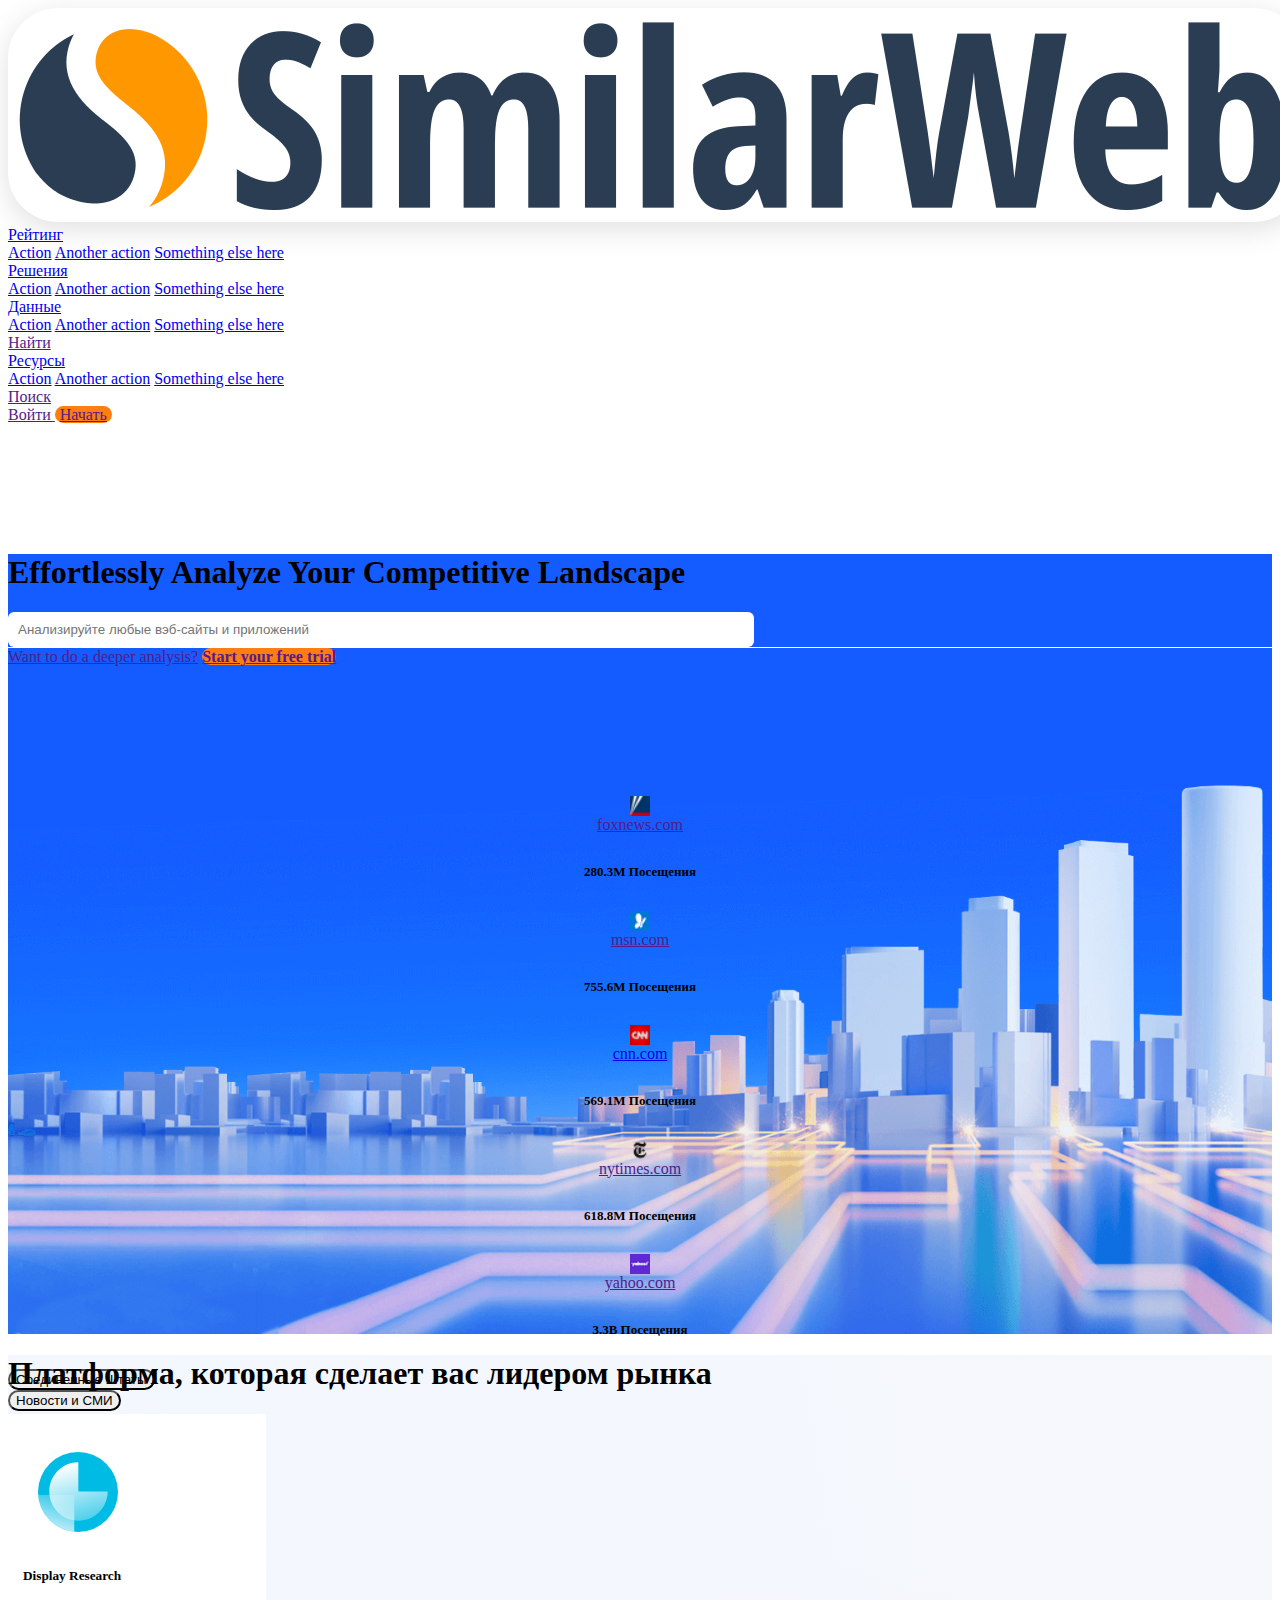
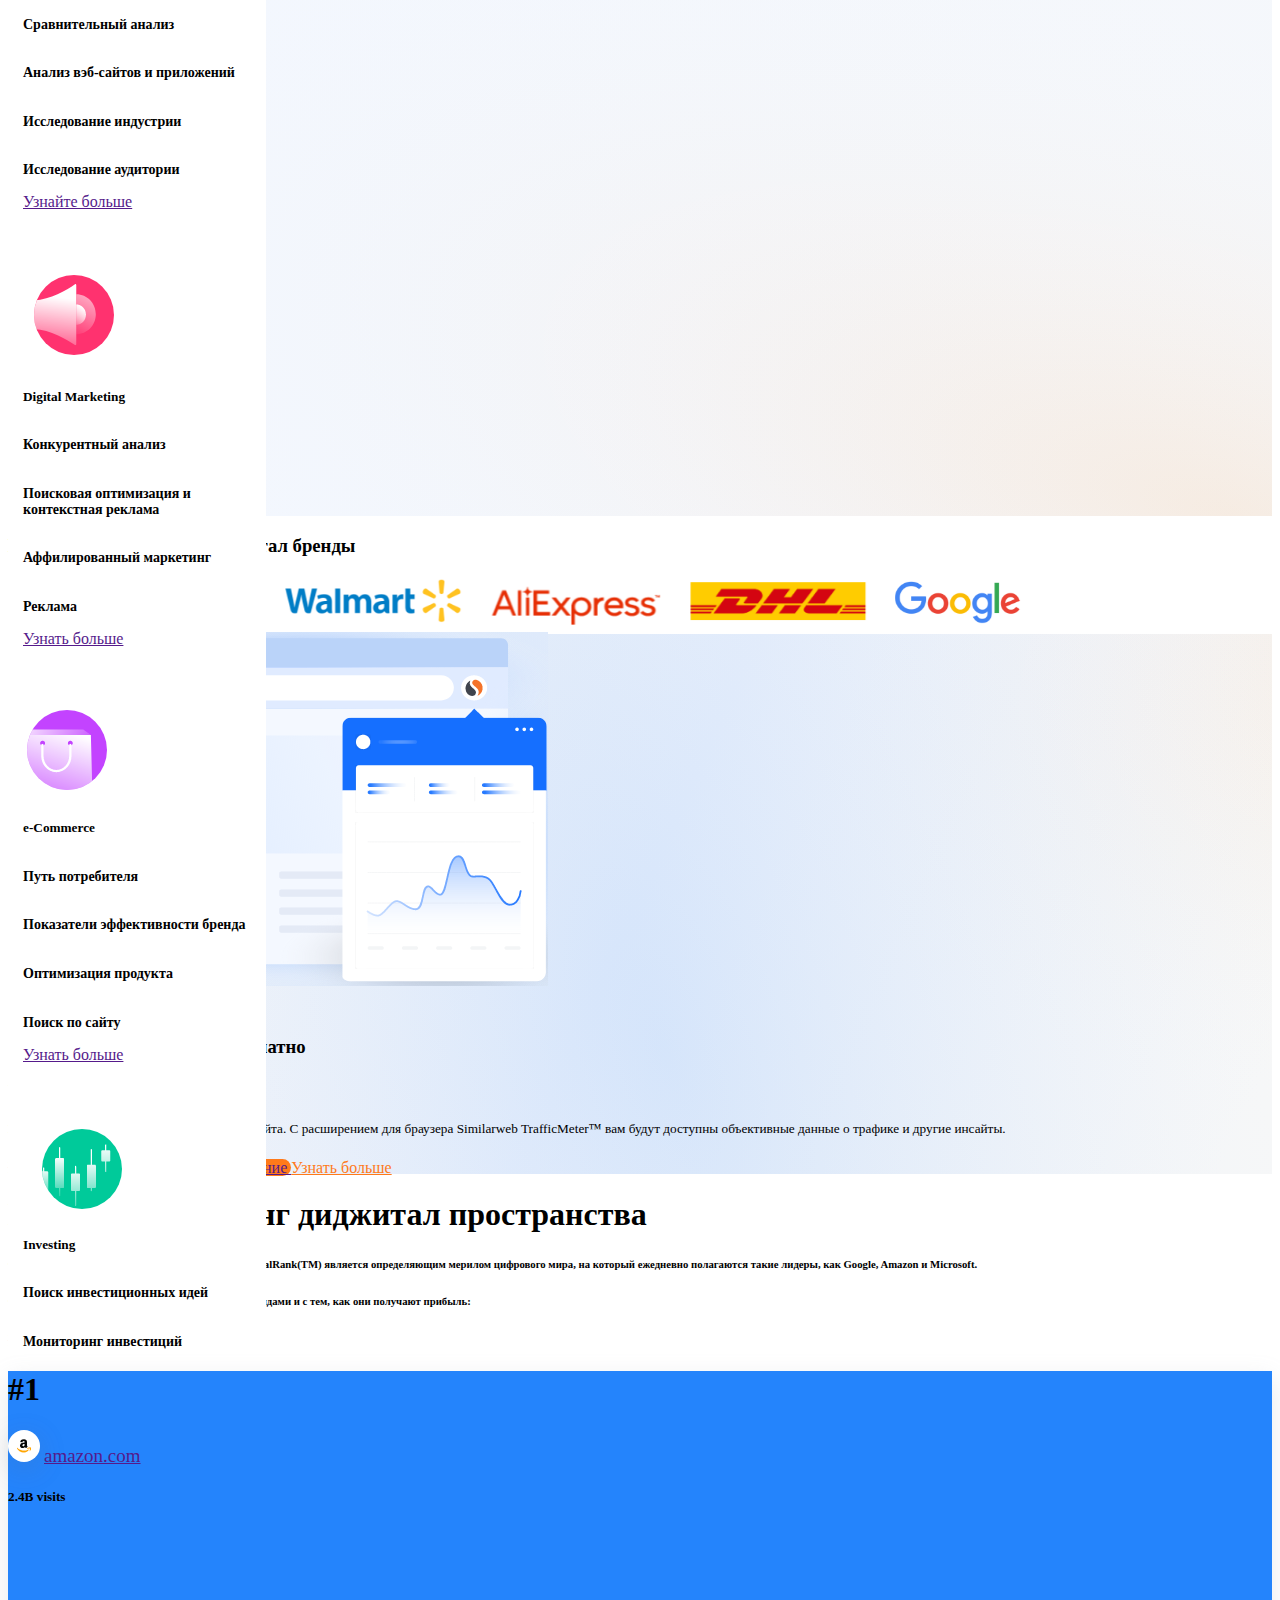
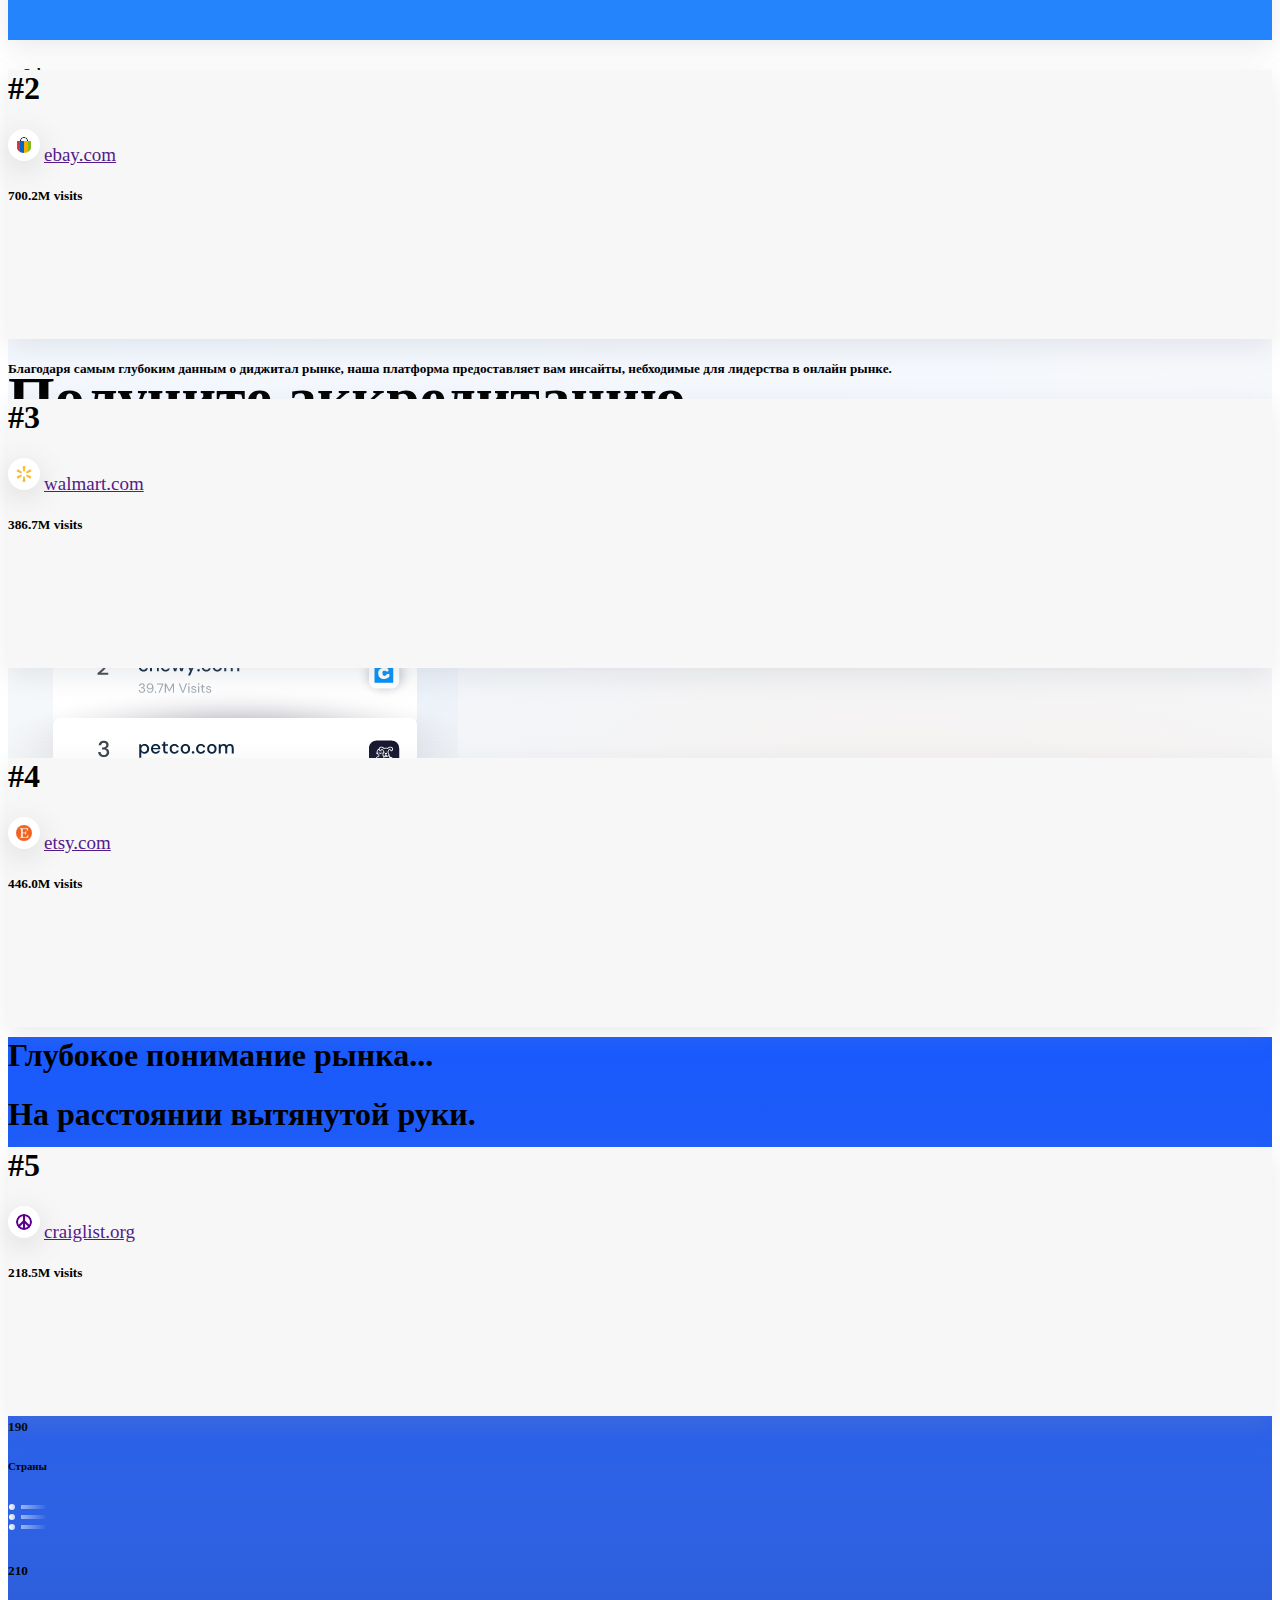
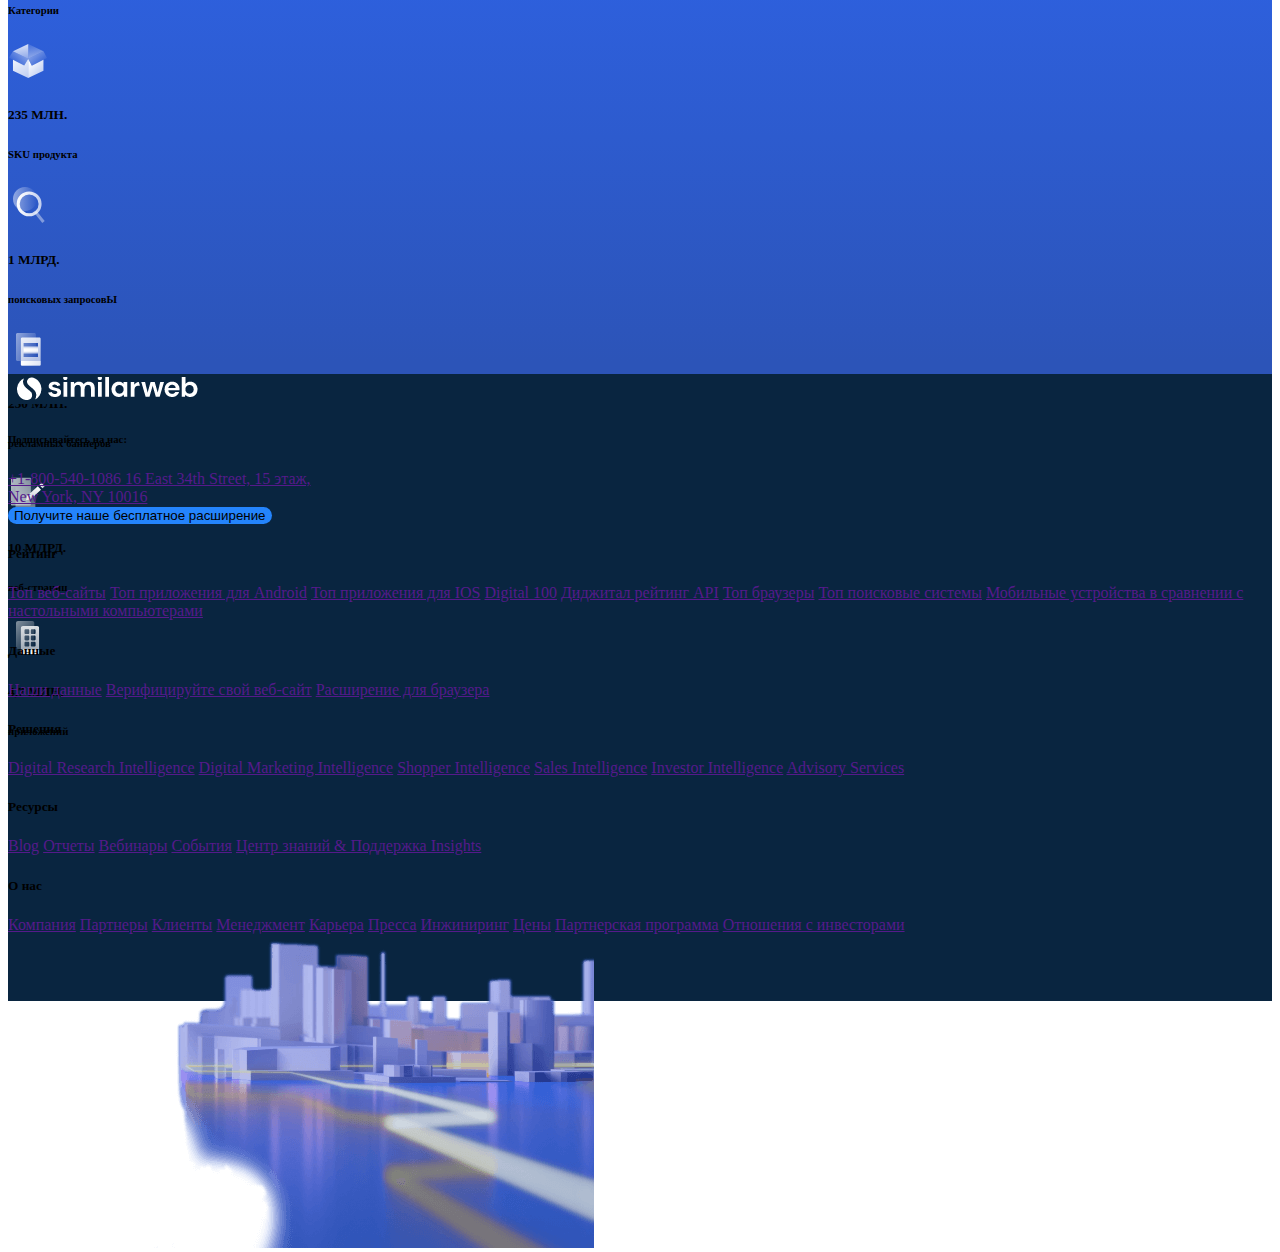
<file: index.html>
<!DOCTYPE html>
<html lang="en">
<head>
    <meta charset="UTF-8">
    <meta http-equiv="X-UA-Compatible" content="IE=edge">
    <meta name="viewport" content="width=device-width, initial-scale=1.0">
    <title>Document</title>
    <link rel="stylesheet" href="style.css">
    <link rel="stylesheet" href="https://cdn.jsdelivr.net/npm/bootstrap@4.6.2/dist/css/bootstrap.min.css"
        integrity="sha384-xOolHFLEh07PJGoPkLv1IbcEPTNtaed2xpHsD9ESMhqIYd0nLMwNLD69Npy4HI+N" crossorigin="anonymous">
    <script src="https://cdn.jsdelivr.net/npm/jquery@3.5.1/dist/jquery.slim.min.js"
        integrity="sha384-DfXdz2htPH0lsSSs5nCTpuj/zy4C+OGpamoFVy38MVBnE+IbbVYUew+OrCXaRkfj"
        crossorigin="anonymous"></script>
    <script src="https://cdn.jsdelivr.net/npm/bootstrap@4.6.2/dist/js/bootstrap.bundle.min.js"
        integrity="sha384-Fy6S3B9q64WdZWQUiU+q4/2Lc9npb8tCaSX9FK7E8HnRr0Jz8D6OP9dO5Vg3Q9ct"
        crossorigin="anonymous"></script>
    <link rel="stylesheet" href="https://cdnjs.cloudflare.com/ajax/libs/font-awesome/6.2.0/css/all.min.css"
        integrity="sha512-xh6O/CkQoPOWDdYTDqeRdPCVd1SpvCA9XXcUnZS2FmJNp1coAFzvtCN9BmamE+4aHK8yyUHUSCcJHgXloTyT2A=="
        crossorigin="anonymous" referrerpolicy="no-referrer" />
</head>
<body>
    <div class="navbarr bg-light py-2 d-flex align-items-center">
        <div class="container pb-2">
            <div class="row mt-3 d-flex align-items-center justify-space-between">
                <div class="left">
                    <img class="logo aghdaire w-50" src="/photos/SimilarWeb_logo.svg.png" alt="">
                </div>
                <div class="center d-flex ">
                    <div class="dropdown">
                        <a class="dropdown-toggle text-dark d-flex align-items-center mx-3 w-75" href="#" role="button"
                            data-toggle="dropdown" aria-expanded="false">
                            Рейтинг
                        </a>

                        <div class="dropdown-menu">
                            <a class="dropdown-item" href="#">Action</a>
                            <a class="dropdown-item" href="#">Another action</a>
                            <a class="dropdown-item" href="#">Something else here</a>
                        </div>
                    </div>
                    <div class="dropdown">
                        <a class="dropdown-toggle text-dark d-flex align-items-center mx-3 w-75" href="#" role="button"
                            data-toggle="dropdown" aria-expanded="false">
                            Решения
                        </a>

                        <div class="dropdown-menu">
                            <a class="dropdown-item" href="#">Action</a>
                            <a class="dropdown-item" href="#">Another action</a>
                            <a class="dropdown-item" href="#">Something else here</a>
                        </div>
                    </div>
                    <div class="dropdown">
                        <a class="dropdown-toggle text-dark d-flex align-items-center mx-3 w-75" href="#" role="button"
                            data-toggle="dropdown" aria-expanded="false">
                            Данные
                        </a>

                        <div class="dropdown-menu">
                            <a class="dropdown-item" href="#">Action</a>
                            <a class="dropdown-item" href="#">Another action</a>
                            <a class="dropdown-item" href="#">Something else here</a>
                        </div>
                    </div>
                    <a class="text-dark " href="">Найти</a>
                    <div class="dropdown">
                        <a class="dropdown-toggle text-dark d-flex align-items-center mx-3 w-75" href="#" role="button"
                            data-toggle="dropdown" aria-expanded="false">
                            Ресурсы
                        </a>
                        <div class="dropdown-menu">
                            <a class="dropdown-item" href="#">Action</a>
                            <a class="dropdown-item" href="#">Another action</a>
                            <a class="dropdown-item" href="#">Something else here</a>
                        </div>
                    </div>
                    <a class="d-flex text-dark flex-row align-items-center mx-2" href="">
                        <i class="fa-solid fa-magnifying-glass mr-2"></i>
                        Поиск
                    </a>
                </div>
                <div class="right d-flex flex-row justify-content-end align-items-center">
                    <a class="text-dark" href="">
                        <i class="fa-solid fa-user text text-dark"></i>
                        Войти
                    </a>
                    <a class="ml-4 fw-bold text-light p-2 nayti" href="">Начать</a>
                </div>
            </div>
        </div>
    </div>
    <div class="main">
        <div class="container">
            <div class="row">
                <div style="margin-top: 130px !important;" class="col-6">
                    <h1 class="text-light">Effortlessly Analyze Your Competitive Landscape</h1>
                    <input class="mt-5 custominpu" type="search" placeholder="Анализируйте любые вэб-сайты и приложений"
                        name="" id="">
                    <div class="xet mt-5 w-100"></div>
                    <div class="xets d-flex flex-column">
                        <a class="text-light mt-4" href="">Want to do a deeper analysis?</a>
                        <a class="fw-bold text-light mt-3 p-2 trial" href="">Start your free trial</a>
                    </div>
                </div>
                <div style="margin-top: 130px !important;" class="col-6 position-relative">
                    <div class="sytes d-flex flex-row">
                        <div class="foxnews position-absolute">
                            <img class="rounded-circle scalaaa p-1 bg-light " style="width: 20px !important;"
                                src="/photos/fox.png" alt="">
                            <a class="text-light fw-bold" href="">foxnews.com</a>
                            <h6 class="text-light" style="font-size: 13px !important;">280.3M Посещения</h6>
                        </div>
                        <div class="msn position-absolute">
                            <img class="rounded-circle scalaaa p-1 bg-light" style="width: 20px !important;"
                                src="/photos/msn.png" alt="">
                            <a class="text-light" href="">msn.com</a>
                            <h6 class="text-light" style="font-size: 13px !important;">755.6M Посещения</h6>
                        </div>
                        <div class="cnn position-absolute">
                            <img class="rounded-circle scalaaa p-1 bg-light" style="width: 20px !important;"
                                src="/photos/cnn.png" alt="">
                            <a class="text-light" href="cnn.html">cnn.com</a>
                            <h6 class="text-light" style="font-size: 13px !important;">569.1M Посещения</h6>
                        </div>
                        <div class="nytimes position-absolute">
                            <img class="rounded-circle scalaaa p-1 bg-light" style="width: 20px !important;"
                                src="/photos/nytimes.png" alt="">
                            <a class="text-light" href="">nytimes.com</a>
                            <h6 class="text-light" style="font-size: 13px !important;">618.8M Посещения</h6>
                        </div>
                        <div class="yahoo position-absolute">
                            <img class="rounded-circle scalaaa p-1 bg-light" style="width: 20px !important;"
                                src="/photos/yahoo.png" alt="">
                            <a class="text-light" href="">yahoo.com</a>
                            <h6 class="text-light" style="font-size: 13px !important;">3.3B Посещения</h6>
                        </div>
                    </div>
                    <div class="drops">
                        <div class="btn-group dropup position-absolute">
                            <button style="border-radius: 20px !important;" type="button"
                                class="btn btn-light dropdown-toggle" data-toggle="dropdown" aria-expanded="false">
                                Соединенные Штаты
                            </button>
                            <div class="dropdown-menu">
                            </div>
                        </div>
                        <div class="btn-group dropupp position-absolute">
                            <button style="border-radius: 20px !important;" type="button"
                                class="btn btn-light dropdown-toggle" data-toggle="dropdown" aria-expanded="false">
                                Новости и СМИ
                            </button>
                            <div class="dropdown-menu">
                            </div>
                        </div>
                    </div>

                </div>
            </div>
        </div>
    </div>
    <div class="second">
        <div class="container text-center py-5">
            <h1>Платформа, которая сделает вас лидером рынка</h1>
        </div>
        <div class="container">
            <div class="row">
                <div class="ten">
                    <img src="/photos/digital.png" alt="">
                    <h5 class="mb-4">Display Research</h5>
                    <h6 style="font-size:14px; margin-bottom:15px;">
                        <i class="fa-solid fa-check"></i>
                        Сравнительный анализ
                    </h6>
                    <h6 style="font-size:14px; margin-bottom:15px;">
                        <i class="fa-solid fa-check"></i>
                        Анализ вэб-сайтов и приложений
                    </h6>
                    <h6 style="font-size:14px; margin-bottom:15px;">
                        <i class="fa-solid fa-check"></i>
                        Исследование индустрии
                    </h6>
                    <h6 style="font-size:14px; margin-bottom:15px;">
                        <i class="fa-solid fa-check"></i>
                        Исследование аудитории
                    </h6>
                    <a class="text-dark ml-5 mt-5" href="">Узнайте больше</a>

                </div>
                <div class="ten">
                    <img src="/photos/seconddigital.png" alt="">
                    <h5 class="mb-4">Digital Marketing</h5>
                    <h6 style="font-size:14px; margin-bottom:15px;">
                        <i class="fa-solid fa-check"></i>
                        Конкурентный анализ
                    </h6>
                    <h6 style="font-size:14px; margin-bottom:15px;">
                        <i class="fa-solid fa-check"></i>
                        Поисковая оптимизация и контекстная реклама
                    </h6>
                    <h6 style="font-size:14px; margin-bottom:15px;">
                        <i class="fa-solid fa-check"></i>
                        Аффилированный маркетинг
                    </h6>
                    <h6 style="font-size:14px; margin-bottom:15px;">
                        <i class="fa-solid fa-check"></i>
                        Реклама
                    </h6>
                    <a class="text-dark ml-5 mt-5" href="">Узнать больше</a>
                </div>
                <div class="ten">
                    <img src="/photos/e-commerce.png" alt="">
                    <h5 class="mb-4">e-Commerce</h5>
                    <h6 style="font-size:14px; margin-bottom:15px;">
                        <i class="fa-solid fa-check"></i>
                        Путь потребителя
                    </h6>
                    <h6 style="font-size:14px; margin-bottom:15px;">
                        <i class="fa-solid fa-check"></i>
                        Показатели эффективности бренда
                    </h6>
                    <h6 style="font-size:14px; margin-bottom:15px;">
                        <i class="fa-solid fa-check"></i>
                        Оптимизация продукта
                    </h6>
                    <h6 style="font-size:14px; margin-bottom:15px;">
                        <i class="fa-solid fa-check"></i>
                        Поиск по сайту
                    </h6>
                    <a class="text-dark ml-5 mt-5" href="">Узнать больше</a>
                </div>
                <div class="ten">
                    <img src="/photos/investing.png" alt="">
                    <h5 class="mb-4">Investing</h5>
                    <h6 style="font-size:14px; margin-bottom:15px;">
                        <i class="fa-solid fa-check"></i>
                        Поиск инвестиционных идей
                    </h6>
                    <h6 style="font-size:14px; margin-bottom:15px;">
                        <i class="fa-solid fa-check"></i>
                        Мониторинг инвестиций
                    </h6>
                    <h6 style="font-size:14px; margin-bottom:15px;">
                        <i class="fa-solid fa-check"></i>
                        Прогнозирование
                    </h6>
                    <h6 style="font-size:14px; margin-bottom:15px;">
                        <i class="fa-solid fa-check"></i>
                        Due delligence
                    </h6>
                    <a class="text-dark ml-5 mt-5" href="">Узнать больше</a>
                </div>
                <div class="ten">
                    <img src="/photos/sales.png" alt="">
                    <h5 class="mb-4">Sales</h5>
                    <h6 style="font-size:14px; margin-bottom:15px;">
                        <i class="fa-solid fa-check"></i>
                        Генерация лидов
                    </h6>
                    <h6 style="font-size:14px; margin-bottom:15px;">
                        <i class="fa-solid fa-check"></i>
                        Обогащение лидов
                    </h6>
                    <h6 style="font-size:14px; margin-bottom:15px;">
                        <i class="fa-solid fa-check"></i>
                        Вовлечение в продажи
                    </h6>
                    <h6 style="font-size:14px; margin-bottom:15px;">
                        <i class="fa-solid fa-check"></i>
                        Account monitoring
                    </h6>
                    <a class="text-dark ml-5 mt-5" href="">Узнать больше</a>
                </div>
            </div>
        </div>
        <div class="container text-center w-75 mt-5">
            <h5 class="fw-light">Благодаря самым глубоким данным о диджитал рынке, наша платформа предоставляет вам
                инсайты, небходимые
                для лидерства в онлайн рынке.</h5>
            <button class="fw-bold mt-4 nacaht">Начать</button>
        </div>
    </div>
    <div class="container text-center mt-5">
        <h3>Нам доверяют лучшие диджитал бренды</h3>
    </div>
    <div class="container d-flex flex-row mt-5">
        <img style="height: 55px !important;" class="adidas pr-3" src="/photos/adidas.png" alt="">
        <img style="height: 55px !important;" class="adobe pr-3" src="/photos/adobe.png" alt="">
        <img style="height: 55px !important;" class="ali pr-3" src="/photos/ali.png" alt="">
        <img style="height: 55px !important;" class="dhl pr-3" src="/photos/dhl.png" alt="">
        <img style="height: 55px !important;" class="google pr-3" src="/photos/google.png" alt="">
    </div>
    <div class="fourth mt-5">
        <div class="container">
            <div class="row">
                <div class="col-6">
                    <img src="/photos/fourth left.png" alt="">
                </div>
                <div class="col-6">
                    <a style="color: #ff7a1a; font-size: 25px !important;" href="">Впоисках инсайтов?</a>
                    <h3 class="mt-4">Скачайте TrafficMeter™ бесплатно</h3>
                    <h3>на ваш браузер</h3>
                    <h5 style="font-weight: 300;" class="mt-4 text-secondary">Получите доступ к аналитике каждого
                        веб-сайта. С расширением для браузера Similarweb
                        TrafficMeter™ вам будут доступны объективные данные о трафике и другие инсайты.</h5>
                    <div class="links d-flex flex-column">
                        <a style="background-color: #ff7a1a; border-radius: 20px !important;"
                            class="mt-3 w-75 text-center text-light py-2" href="">
                            <i class="fa-brands fa-chrome"></i>
                            Получайте нaше бесплатное расширение
                        </a>
                        <a style="color: #ff7a1a;" class="mt-4 ml-2" href="">Узнать больше
                            <i class="fa-solid fa-right-long"></i>
                        </a>
                    </div>

                </div>
            </div>
        </div>
    </div>
    <div style="height: 644px !important;" class="container d-flex align-items-center">
        <div class="row">
            <div class="col-4">
                <h1 class="mb-4">Надежный рейтинг диджитал пространства</h1>
                <h6 class="mb-3 font-weight-normal text-secondary">Отражая более чем 10-летний опыт Similarweb,
                    DigitalRank(TM) является определяющим мерилом цифрового
                    мира, на который ежедневно полагаются такие лидеры, как Google, Amazon и Microsoft.</h6>
                <h6 class="mb-5 font-weight-normal text-secondary">Ознакомьтесь с ведущими мировыми диджитал брендами и
                    с тем, как они получают прибыль:</h6>
                <a style="background-color: #ff7a1a;margin-top: 20px !important; border-radius: 25px;"
                    class="py-2 px-3 text-light" href="">Digital 100</a>
                <a style="color: #ff7a1a;margin-top: 20px !important; margin-left: 25px;" href="">Рейтинг веб-сайта
                    <i class="fa-solid fa-right-long"></i>
                </a>
            </div>
            <div class="col-8 d-flex mt-5 w-50 ml flex-row position-relative">
                <div style="background-color: #2484FC; height: 269px;"
                    class="card1 w-25 d-flex align-items-center justify-content-center rounded flex-column scaleee">
                    <h1 class="text-light">#1</h1>
                    <img class="my-3 aghdaire" src="/photos/amazon.png" alt="">
                    <a style="font-size: 19px;" class="text-light font-weight-light my-2" href="">amazon.com</a>
                    <h5 class="h6 font-weight-normal">2.4B visits</h5>
                </div>
                <div style="background-color: #f7f7f7; height: 269px;margin-top: 30px;"
                    class="card2 w-25 d-flex align-items-center justify-content-center rounded flex-column scaleee">
                    <h1 class="text-dark">#2</h1>
                    <img class="my-3 aghdaire" src="/photos/ebay.png" alt="">
                    <a style="font-size: 19px;" class="text-dark my-2" href="">ebay.com</a>
                    <h5 class="h6 font-weight-normal">700.2M visits</h5>
                </div>
                <div style="background-color: #f7f7f7; height: 269px;margin-top: 60px;"
                    class="card3 w-25 d-flex align-items-center justify-content-center rounded flex-column scaleee">
                    <h1 class="text-dark">#3</h1>
                    <img class="my-3 aghdaire" src="/photos/wallllmart.png" alt="">
                    <a style="font-size: 19px;" class="text-dark my-2" href="">walmart.com</a>
                    <h5 class="h6 font-weight-normal">386.7M visits</h5>
                </div>
                <div style="background-color: #f7f7f7; height: 269px;margin-top: 90px;"
                    class="card4 w-25 d-flex align-items-center justify-content-center rounded flex-column scaleee">
                    <h1 class="text-dark">#4</h1>
                    <img class="my-3 aghdaire" src="/photos/etsy.png" alt="">
                    <a style="font-size: 19px;" class="text-dark my-2" href="">etsy.com</a>
                    <h5 class="h6 font-weight-normal">446.0M visits</h5>
                </div>
                <div style="background-color: #f7f7f7; height: 269px;margin-top: 120px;"
                    class="card5 mr-3 w-25 d-flex align-items-center justify-content-center rounded flex-column scaleee">
                    <h1 class="text-dark">#5</h1>
                    <img class="my-3 aghdaire" src="/photos/craig.png" alt="">
                    <a style="font-size: 19px;" class="text-dark my-2" href="">craiglist.org</a>
                    <h5 class="h6 font-weight-normal">218.5M visits</h5>
                </div>
            </div>

        </div>
    </div>
    <div class="sixth">
        <div class="container">
            <div class="row d-flex justify-content-center align-items-center">
                <div class="col-6">
                    <h4 style="color: #ff7a1a;" class="mb-4">У вас есть веб-сайт?</h4>
                    <h1 style="font-size: 60px !important;" class="w-50">Получите аккредитацию</h1>
                    <h4 class="h6 text-secondary font-weight-normal my-5">Хотите повысить монетизацию сайта? Привлечь
                        инвесторов? Открыть для себя новых партнеров и
                        каналы? Станьте партнером Similarweb, чтобы публичный рейтинг вашего сайта отражал ваш реальный
                        успех. Получите аккредитацию веб-сайта чтобы повысить свою репутацию.</h4>
                    <div class="linki mt-4">
                        <a style="background-color: #ff7a1a; border-radius: 25px;" class="text-light mr-3 px-3 py-2" href="">
                            <i class="fa-solid fa-stairs"></i>
                            получите аккредитацию
                        </a>
                        <a style="color: #ff7a1a;" href="">Узнайте больше
                            <i class="fa-solid fa-right-long"></i>
                        </a>
                    </div>
                </div>
                <div class="col-6 d-flex justify-content-end">
                    <img class="mt-5" src="/photos/six-right.png" alt="">
                </div>
            </div>
        </div>
    </div>
    <div class="container text-center mt-5 w-50">
        <div class="row">
            <div class="col-12 w-50">
                <h2>Отслеживайте трафик для получения инсайтов</h2>
                <h5 class="font-weight-normal mt-3" style="color: #ff7a1a;">За две недели до Prime Day ежедневный трафик
                    на веб-сайтах всех ритейлеров-гигантов, таких как
                    Walmart и Target,вырос на 11% по сравнению с предыдущим годом.</h5>
            </div>
        </div>
    </div>
    <div style="height: 937px !important;" class="finalpage mt-5">
        <div class="container">
            <div class="row mt-5">
                <div class="col-6 mt-5">
                    <h1 class="mt-5 text-light">Глубокое понимание рынка...</h1>
                    <h1 class="text-light">На расстоянии вытянутой руки.</h1>
                    <h5 class="text-light mt-5 font-weight-normal">Наши данные об онлайн-трафике позволяют в реальном времени давать объективное представление о
                        веб-сайтах и приложениях. От реализации тактических задач до долгосрочных диджитал стратегий,
                        все ваши решения теперь основаны на самом надежном типе данных — реальных.</h5>
                </div>
            </div>
            <div class="row position-relative">
                <div class="col-6 d-flex mt-5 flex-column">
                    <div class="row">
                        <div class="col-3">
                            <img src="/photos/icon1.svg" alt="">
                            <h5 class="my-2 text-light">100 МЛН.</h5>
                            <h6 class="text-light">веб-сайтов</h6>
                        </div>
                        <div class="col-3">
                            <img src="/photos/icon2.svg" alt="">
                            <h5 class="my-2 text-light">190</h5>
                            <h6 class="text-light">Страны</h6>
                        </div>
                        <div class="col-3">
                            <img src="/photos/icon3.svg" alt="">
                            <h5 class="my-2 text-light">210</h5>
                            <h6 class="text-light">Категории</h6>
                        </div>
                        <div class="col-3">
                            <img src="/photos/icon4.svg" alt="">
                            <h5 class="my-2 text-light">235 МЛН.</h5>
                            <h6 class="text-light">SKU продукта</h6>
                        </div>
                    </div>
                    <div class="row mt-5">
                        <div class="col-3">
                            <img src="photos/icon5.svg" alt="">
                            <h5 class="my-2 text-light">1 МЛРД.</h5>
                            <h6 class="text-light">поисковых запросовЫ</h6>
                        </div>
                        <div class="col-3">
                            <img src="photos/icon6.svg" alt="">
                            <h5 class="my-2 text-light">250 МЛН.</h5>
                            <h6 class="text-light">рекламных баннеров</h6>
                        </div>
                        <div class="col-3">
                            <img src="photos/icon7.svg" alt="">
                            <h5 class="my-2 text-light">10 МЛРД.</h5>
                            <h6 class="text-light">веб-страниц</h6>
                        </div>
                        <div class="col-3">
                            <img src="photos/icon8.svg" alt="">
                            <h5 class="my-2 text-light">4,7 МЛН.</h5>
                            <h6 class="text-light">приложений</h6>
                        </div>
                    </div>
                </div>
                <div class="col-6 position-absolute" style="right: -73px; bottom: -110px;" >
                    <img src="/photos/finalpage.png" alt="">
                </div>
            </div>
        </div>

    </div>
    <footer style="background-color: #092540; height: 627px;">
        <div class="container">
            <div class="row">
                <div class="mt-5 col-4">
                    <img src="/photos/footerlogo.png" alt="">
                    <h6 class="text-secondary mt-4 font-weight-normal">Подписывайтесь на нас:</h6>
                    <div class="fontss">
                        <i class="text-secondary h3 mr-2 fa-brands fa-facebook"></i>
                        <i class="text-secondary h3 mr-2 fa-brands fa-twitter"></i>
                        <i class="text-secondary h3 mr-2 fa-brands fa-linkedin"></i>
                        <i class="text-secondary h3 mr-2 fa-brands fa-youtube"></i>
                        <i class="text-secondary h3 fa-brands fa-instagram"></i>
                    </div>
                    <div class="linkiiiiii my-4 d-flex flex-column">
                        <a class="text-secondary mt-2" href="">
                            <i class="fa-solid fa-phone"></i>
                            +1-800-540-1086
                        </a>
                        <a class="text-secondary" href="">
                            <i class="fa-solid fa-location-pin"></i>
                            16 East 34th Street, 15 этаж, <br> New York, NY 10016
                        </a>
                    </div>
                    <button class="px-3 py-1 text-light w-75 d-flex align-items-center" style="border-radius: 45px !important; border: 0ch; background-color: #2484FC;" href="">
                        <i class="mr-2 fa-brands fa-chrome"></i>
                        Получите наше бесплатное расширение</button>
                </div>
                <div class="mt-5 col-8 row">
                    <div class="col-3">
                        <h5 class="text-light">Рейтинг</h5>
                        <a class="text-secondary font-weight-normal" href="">Топ веб-сайты</a>
                        <a class="text-secondary font-weight-normal" href="">Топ приложения для Android</a>
                        <a class="text-secondary font-weight-normal" href="">Топ приложения для IOS</a>
                        <a class="text-secondary font-weight-normal" href="">Digital 100</a>
                        <a class="text-secondary font-weight-normal" href="">Диджитал рейтинг API</a>
                        <a class="text-secondary font-weight-normal" href="">Топ браузеры</a>
                        <a class="text-secondary font-weight-normal" href="">Топ поисковые системы</a>
                        <a class="text-secondary font-weight-normal" href="">Мобильные устройства в сравнении с настольными компьютерами</a>
                        <h5 class="text-light my-3">Данные</h5>
                        <a class="text-secondary font-weight-normal" href="">Наши данные</a>
                        <a class="text-secondary font-weight-normal" href="">Верифицируйте свой веб-сайт</a>
                        <a class="text-secondary font-weight-normal" href="">Расширение для браузера</a>
                    </div>
                    <div class="col-3">
                        <h5 class="text-light">Решения</h5>
                        <a class="text-secondary font-weight-normal" href="">Digital Research Intelligence</a>
                        <a class="text-secondary font-weight-normal" href="">Digital Marketing Intelligence</a>
                        <a class="text-secondary font-weight-normal" href="">Shopper Intelligence</a>
                        <a class="text-secondary font-weight-normal" href="">Sales Intelligence</a>
                        <a class="text-secondary font-weight-normal" href="">Investor Intelligence</a>
                        <a class="text-secondary font-weight-normal" href="">Advisory Services</a>
                    </div>
                    <div class="col-3">
                        <h5 class="text-light">Ресурсы</h5>
                        <a class="text-secondary font-weight-normal" href="">Blog</a>
                        <a class="text-secondary font-weight-normal" href="">Отчеты</a>
                        <a class="text-secondary font-weight-normal" href="">Вебинары</a>
                        <a class="text-secondary font-weight-normal" href="">События</a>
                        <a class="text-secondary font-weight-normal" href="">Центр знаний & Поддержка Insights</a>
                    </div>
                    <div class="col-3">
                        <h5 class="text-light">О нас</h5>
                        <a class="text-secondary font-weight-normal" href="">Компания</a>
                        <a class="text-secondary font-weight-normal" href="">Партнеры</a>
                        <a class="text-secondary font-weight-normal" href="">Клиенты</a>
                        <a class="text-secondary font-weight-normal" href="">Менеджмент</a>
                        <a class="text-secondary font-weight-normal" href="">Карьера</a>
                        <a class="text-secondary font-weight-normal" href="">Пресса</a>
                        <a class="text-secondary font-weight-normal" href="">Инжиниринг</a>
                        <a class="text-secondary font-weight-normal" href="">Цены</a>
                        <a class="text-secondary font-weight-normal" href="">Партнерская программа</a>
                        <a class="text-secondary font-weight-normal" href="">Отношения с инвесторами</a>
                    </div>
                </div>
            </div>
        </div>
    </footer>


</body>

</html>
</file>
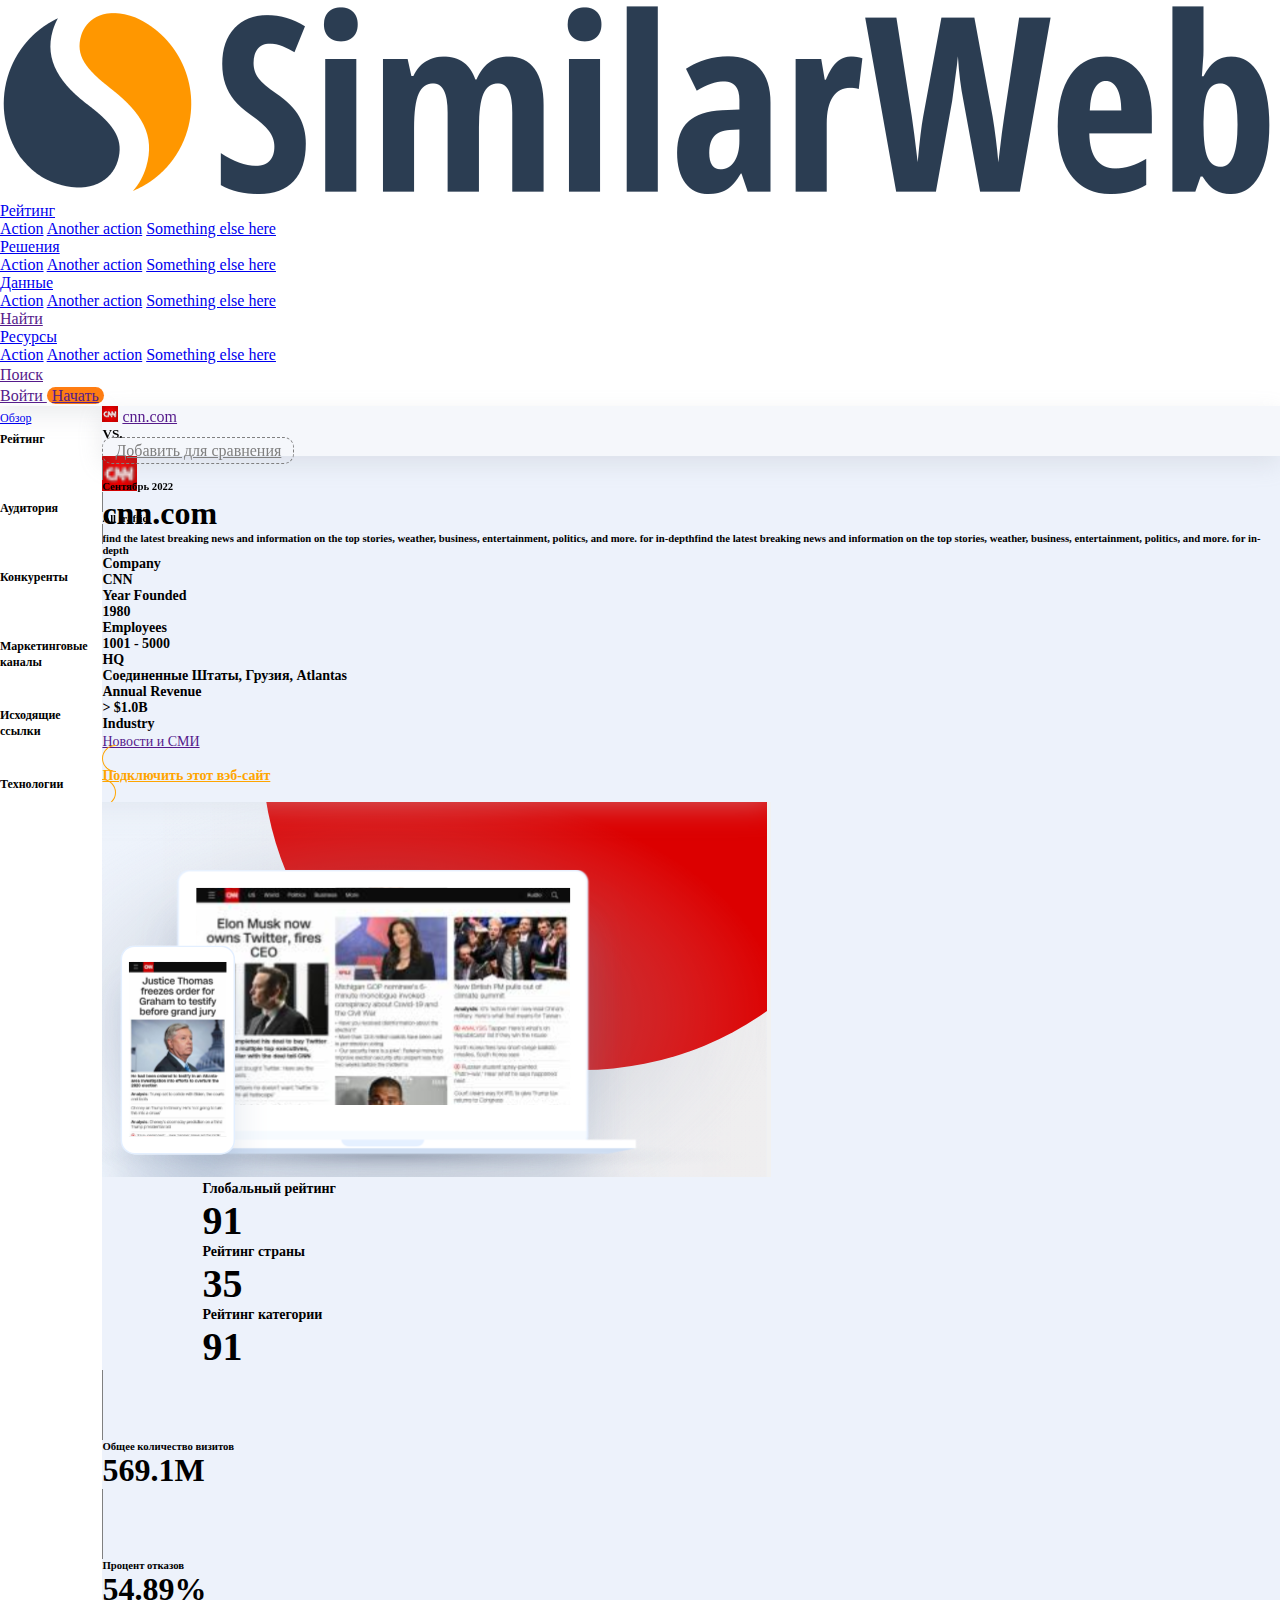
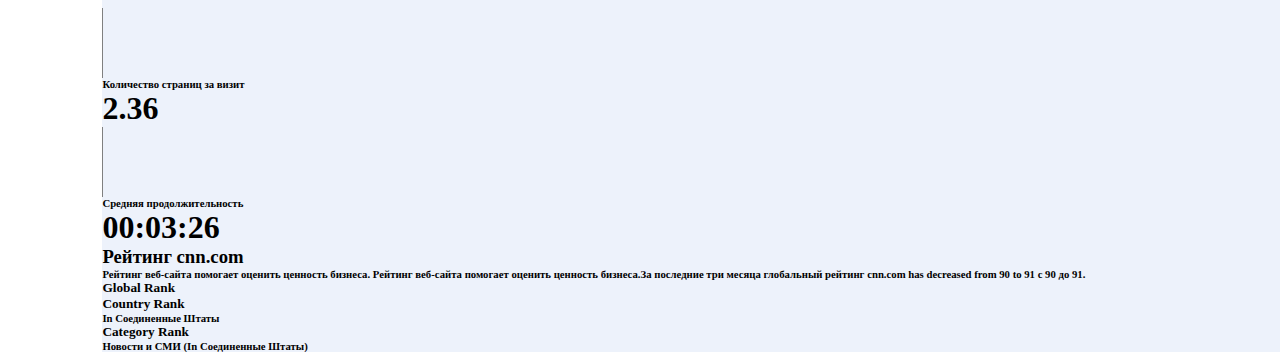
<file: cnn.html>
<!DOCTYPE html>
<html lang="en">

<head>
    <meta charset="UTF-8">
    <meta http-equiv="X-UA-Compatible" content="IE=edge">
    <meta name="viewport" content="width=device-width, initial-scale=1.0">
    <title>Document</title>
    <link rel="stylesheet" href="cnn.css">
    <link rel="stylesheet" href="https://cdn.jsdelivr.net/npm/bootstrap@4.6.2/dist/css/bootstrap.min.css"
        integrity="sha384-xOolHFLEh07PJGoPkLv1IbcEPTNtaed2xpHsD9ESMhqIYd0nLMwNLD69Npy4HI+N" crossorigin="anonymous">
    <script src="https://cdn.jsdelivr.net/npm/jquery@3.5.1/dist/jquery.slim.min.js"
        integrity="sha384-DfXdz2htPH0lsSSs5nCTpuj/zy4C+OGpamoFVy38MVBnE+IbbVYUew+OrCXaRkfj"
        crossorigin="anonymous"></script>
    <script src="https://cdn.jsdelivr.net/npm/bootstrap@4.6.2/dist/js/bootstrap.bundle.min.js"
        integrity="sha384-Fy6S3B9q64WdZWQUiU+q4/2Lc9npb8tCaSX9FK7E8HnRr0Jz8D6OP9dO5Vg3Q9ct"
        crossorigin="anonymous"></script>
    <link rel="stylesheet" href="https://cdnjs.cloudflare.com/ajax/libs/font-awesome/6.2.0/css/all.min.css"
        integrity="sha512-xh6O/CkQoPOWDdYTDqeRdPCVd1SpvCA9XXcUnZS2FmJNp1coAFzvtCN9BmamE+4aHK8yyUHUSCcJHgXloTyT2A=="
        crossorigin="anonymous" referrerpolicy="no-referrer" />
</head>

<body>
    <div class="navbarr py-2 d-flex align-items-center">
        <div class="container pb-2">
            <div class="row mt-3 d-flex align-items-center justify-space-between">
                <div class="left">
                    <img class="logo aghdaire w-50" src="/photos/SimilarWeb_logo.svg.png" alt="">
                </div>
                <div class="center d-flex ">
                    <div class="dropdown">
                        <a class="dropdown-toggle text-dark d-flex align-items-center mx-3 w-75" href="#" role="button"
                            data-toggle="dropdown" aria-expanded="false">
                            Рейтинг
                        </a>

                        <div class="dropdown-menu">
                            <a class="dropdown-item" href="#">Action</a>
                            <a class="dropdown-item" href="#">Another action</a>
                            <a class="dropdown-item" href="#">Something else here</a>
                        </div>
                    </div>
                    <div class="dropdown">
                        <a class="dropdown-toggle text-dark d-flex align-items-center mx-3 w-75" href="#" role="button"
                            data-toggle="dropdown" aria-expanded="false">
                            Решения
                        </a>

                        <div class="dropdown-menu">
                            <a class="dropdown-item" href="#">Action</a>
                            <a class="dropdown-item" href="#">Another action</a>
                            <a class="dropdown-item" href="#">Something else here</a>
                        </div>
                    </div>
                    <div class="dropdown">
                        <a class="dropdown-toggle text-dark d-flex align-items-center mx-3 w-75" href="#" role="button"
                            data-toggle="dropdown" aria-expanded="false">
                            Данные
                        </a>

                        <div class="dropdown-menu">
                            <a class="dropdown-item" href="#">Action</a>
                            <a class="dropdown-item" href="#">Another action</a>
                            <a class="dropdown-item" href="#">Something else here</a>
                        </div>
                    </div>
                    <a class="text-dark " href="">Найти</a>
                    <div class="dropdown">
                        <a class="dropdown-toggle text-dark d-flex align-items-center mx-3 w-75" href="#" role="button"
                            data-toggle="dropdown" aria-expanded="false">
                            Ресурсы
                        </a>
                        <div class="dropdown-menu">
                            <a class="dropdown-item" href="#">Action</a>
                            <a class="dropdown-item" href="#">Another action</a>
                            <a class="dropdown-item" href="#">Something else here</a>
                        </div>
                    </div>
                    <a class="d-flex text-dark flex-row align-items-center mx-2" href="">
                        <i class="solicon fa-solid fa-magnifying-glass mr-2"></i>
                        Поиск
                    </a>
                </div>
                <div class="right d-flex flex-row justify-content-end align-items-center">
                    <a class="text-dark" href="">
                        <i class="solicon fa-solid fa-user text text-dark"></i>
                        Войти
                    </a>
                    <a class="ml-4 fw-bold text-light p-2 nayti" href="">Начать</a>
                </div>
            </div>
        </div>
    </div>
    <div class="main">
        <div class="sol">
            <div class="carts pt-5">
                <a href="/index.html" class="text-dark solyazi d-flex flex-column align-items-center">
                    <i class="solicon fa-solid fa-house"></i>
                    Обзор
                </a>
                <h6 class="solyazi mt-2 d-flex flex-column align-items-center">
                    <i class="solicon fa-solid fa-trophy"></i>
                    Рейтинг
                </h6>
                <h6 class="solyazi mt-2 d-flex flex-column align-items-center">
                    <i class="solicon fa-solid fa-user"></i>
                    Аудитория
                </h6>
                <h6 class="solyazi mt-2 d-flex flex-column align-items-center">
                    <i class="solicon fa-solid fa-location-dot"></i>
                    Конкуренты
                </h6>
                <h6 class="solyazi mt-2 d-flex flex-column text-center align-items-center">
                    <i class="solicon fa-solid fa-headphones"></i>
                    Маркетинговые <br> каналы
                </h6>
                <h6 class="solyazi mt-2 d-flex text-center flex-column align-items-center">
                    <i class="solicon fa-brands fa-windows"></i>
                    Исходящие <br> ссылки
                </h6>
                <h6 class="solyazi mt-2 d-flex flex-column align-items-center">
                    <i class="solicon fa-solid fa-bacterium"></i>
                    Технологии
                </h6>
            </div>
        </div>
        <div class="sagh">
            <div class="container-fluid bashdigh">
                <div class="row">
                    <div class="col-6 d-flex flex-row align-items-center pt-2">
                        <i class="fa-solid fa-magnifying-glass mr-3"></i>
                        <img class="p-1 bg-white mx-3 rounded-circle" src="/cnnphotos/cnnheader.png" alt="">
                        <a class="text-dark h5 ml-1 mr-3" href="">cnn.com</a>
                        <h5 class="h6 mx-3">VS.</h5>
                        <a class="dotttt ml-2" href="">
                            <i class="fa-solid fa-plus"></i>
                            Добавить для сравнения
                        </a>
                    </div>
                    <div class="col-6 d-flex flex-row align-items-center pt-2 justify-content-end">
                        <div class="xett mx-4"></div>
                        <h6 class="pt-1 text-secondary">
                            <i class="fa-solid text-secondary fa-calendar"></i>
                            Сентябрь 2022
                        </h6>
                        <div class="xett mx-4"></div>
                        <h6 class="pt-1 text-secondary">
                            <i class="fa-solid text-secondary fa-desktop"></i>
                            All traffic
                        </h6>
                        <div class="xett mx-4"></div>
                        <i class="fa-solid text-secondary fa-download"></i>
                    </div>
                </div>
            </div>
            <div class="container">
                <div class="row">
                    <div class="col-4 d-flex flex-column mt-5">
                        <img class="p-2 bg-white rounded mt-1" style="width: 35px;" src="/cnnphotos/cnnheader.png"
                            alt="">
                        <h1 class="text-dark">cnn.com</h1>
                        <h6 class="w-75 font-weight-light text-secondary">find the latest breaking news and information
                            on the top stories, weather, business,
                            entertainment, politics, and more. for in-depthfind the latest breaking news and information
                            on the top stories, weather, business, entertainment, politics, and more. for in-depth</h6>


                        <div class="inform border d-flex justify-content-start flex-column rounded mt-5 mb-2">
                            <div class="d-flex pt-3 pl-5 company">
                                <h5 class="mr-5 compyazi">Company</h5>
                                <h5 class="font-weight-normal text-secondary compyazi">CNN</h5>
                            </div>
                            <div class="d-flex pt-3 pl-5 founded">
                                <h5 class="mr-5 compyazi">Year Founded</h5>
                                <h5 class="font-weight-normal text-secondary compyazi">1980</h5>

                            </div>
                            <div class="d-flex pt-3 pl-5 employee">
                                <h5 class="mr-5 compyazi">Employees</h5>
                                <h5 class="font-weight-normal text-secondary compyazi">1001 - 5000</h5>
                            </div>
                            <div class="d-flex pt-3 pl-5 geo">
                                <h5 class="mr-5 compyazi">HQ</h5>
                                <h5 class="font-weight-normal text-secondary compyazi text">Соединенные Штаты, Грузия,
                                    Atlantas</h5>
                            </div>
                            <div class="d-flex pt-3 pl-5 revenue">
                                <h5 class="mr-5 compyazi">Annual Revenue</h5>
                                <h5 class="font-weight-normal text-secondary compyazi">> $1.0B</h5>
                            </div>
                            <div class="d-flex pt-3 pl-5 industry">
                                <h5 class="mr-5 compyazi">Industry</h5>
                                <a class="compyazi text-dark" href="">Новости и СМИ</a>
                            </div>
                        </div>
                        <div class="row">
                            <a class="ml-3 mt-3 d-flex align-items-center font-weight-bold"
                                style="color: orange; border: 1px solid orange; padding: 4px 13px; border-radius: 20px;"
                                href="">
                                <i class="fa-solid mx-2 fa-stairs"></i>
                                <h6 class="compyazi pt-2 font-weight-bold">Подключить этот вэб-сайт</h6>
                            </a>
                        </div>


                    </div>
                    <div class="col-8 position-relative d-flex justify-content-end">
                        <img style="right: -51px;" class="position-absolute" src="/cnnphotos/mainsagh.png" alt="">
                        <div class="row align-items-center mt-5 pt-5">
                            <div class="col-3 mx-4 mt-5 pt-5">
                                <h5 class="w-100 text-secondary" style="font-size: 14px; margin-left: 100px;">Глобальный
                                    рейтинг</h5>
                                <h3 class="d-flex align-items-center" style="font-size: 40px; margin-left: 100px;">
                                    <i class="fa-solid mr-1 fa-hashtag"></i>
                                    91
                                </h3>
                            </div>
                            <div class="col-3 mx-4 mt-5 pt-5">
                                <h5 class="w-100 text-secondary" style="font-size: 14px; margin-left: 100px;">Рейтинг
                                    страны</h5>
                                <h3 class="d-flex align-items-center" style="font-size: 40px; margin-left: 100px;">
                                    <i class="fa-solid mr-1 fa-hashtag"></i>
                                    35
                                </h3>
                            </div>
                            <div class="col-3 mx-4 mt-5 pt-5">
                                <h5 class="w-100 text-secondary" style="font-size: 14px; margin-left: 100px;">Рейтинг
                                    категории</h5>
                                <h3 class="d-flex align-items-center" style="font-size: 40px; margin-left: 100px;">
                                    <i class="fa-solid mr-1 fa-hashtag"></i>
                                    91
                                </h3>
                            </div>
                        </div>


                    </div>
                </div>
            </div>
            <div class="container mt-5">
                <div class="row">
                    <div class="col-3 d-flex">
                        <div class="xeeet"></div>
                        <div class="yazi">
                            <h6 class="text-secondary">Общее количество визитов</h6>
                            <h1>569.1M</h1>
                        </div>
                    </div>
                    <div class="col-3 d-flex">
                        <div class="xeeet"></div>
                        <div class="yazi">
                            <h6 class="text-secondary">Процент отказов</h6>
                            <h1>54.89%</h1>
                        </div>
                    </div>
                    <div class="col-3 d-flex">
                        <div class="xeeet"></div>
                        <div class="yazi">
                            <h6 class="text-secondary">Количество страниц за визит</h6>
                            <h1>2.36</h1>
                        </div>
                    </div>
                    <div class="col-3 d-flex">
                        <div class="xeeet"></div>
                        <div class="yazi">
                            <h6 class="text-secondary ">Средняя продолжительность</h6>
                            <h1>00:03:26</h1>
                        </div>
                    </div>
                </div>
            </div>
            <div class="container mt-5 pt-5">
                <div class="row">
                    <div class="col-6">
                        <h3>Рейтинг cnn.com</h3>
                        <h6 class="text-secondary font-weight-normal">Рейтинг веб-сайта помогает оценить ценность бизнеса. Рейтинг веб-сайта помогает оценить ценность
                        бизнеса.За последние три месяца глобальный рейтинг cnn.com has decreased from 90 to 91 с 90 до 91.
                        </h6>
                        <div class="ranks d-flex">
                            <div class="w-25 mr-5 rank1 border rounded">
                                <h5>
                                    <i class="fa-solid fa-coffee-bean"></i>
                                    Global Rank
                                </h5>
                            </div>
                            <div class="w-25 mr-5 rank2 border rounded">
                                <h5>
                                    <i class="fa-solid fa-coffee-bean"></i>
                                    Country Rank
                                </h5>
                                <h6>In Соединенные Штаты</h6>
                            </div>
                            <div class="w-25 rank3 border rounded">
                                <h5>
                                    <i class="fa-solid fa-coffee-bean"></i>
                                    Category Rank
                                </h5>
                                <h6>
                                    Новости и СМИ (In Соединенные Штаты)
                                </h6>
                            </div>
                        </div>
                    </div>
                    <div class="col-6 d-flex justify-content-end">
                        <i class="fa-solid h2 fa-share-nodes"></i>
                    </div>
                </div>
             
                </div>
            </div>
        </div>
    </div>

</body>

</html>
</file>
<file: style.css>
.left{
    width: 25% !important;

}
.center{
    width: 55% !important;
}
.right{
    width: 20% !important;
}
.dropdown-toggle:hover{
    text-decoration: none !important;
    color: #195afe !important;
}
.fa-magnifying-glass:hover{
    text-decoration: none !important;
}
.nayti{
    border-radius: 25px;
    background: rgb(255, 125, 18);
    padding-right: 5px !important;
    padding-left: 5px !important;
}
.xet{
    background: #fff;
    height: 0.5px;
}
.main{
    background-image: url(/photos/mainpagebg.png);
    background-size: cover;
    height: 780px;
}
.foxnews{
    top: 235px !important;
    display: flex;
    flex-direction: column;
    align-items: center;
    left: 40px !important;
}
.msn{
    top: 190px !important;
    display: flex;
    flex-direction: column;
    align-items: center;
    left: 140px !important;
}
.cnn{
    top: 145px !important;
    display: flex;
    flex-direction: column;
    align-items: center;
    left: 250px !important;
}
.nytimes{
    top: 90px !important;
    display: flex;
    flex-direction: column;
    align-items: center;
    left: 355px !important;

}
.yahoo{
    top: 35px !important;
    display: flex;
    flex-direction: column;
    align-items: center;
    left: 470px !important;
}
.scalaaa{
    transform: scale(1);
    transition: 0.45s;
    cursor: pointer;
}
.scalaaa:hover{
    transform: scale(1.3);
}
.dropup{
    top: 290px !important;
    right: 6px !important;
}
.dropupp{
    top: 290px !important;
    right: 220px !important;
}
.custominpu{
    padding: 10px !important;
    border-radius: 6px;
    border: none;
    width: 59%;
}
.trial{
    background: rgb(255, 125, 18);
    width: 32%;
    border-radius: 40px;
    font-weight: 900;
}
.second{
    background-image: url(/photos/58510c8779c459c94aa8\ \(1\).svg);
    background-size: cover;
    height: 760.59px;
}
.ten{
    padding: 15px !important;
    padding-top: 30px !important;
    padding-bottom: 30px !important;
    transform: scale(1);
    transition: 0.45s;
    cursor: pointer;
    width: 18% !important;
    background-color: #fff;
    margin-right: 22px;
}
.ten:hover{
    transform:  scale(1.04);
    box-shadow: rgba(149, 157, 165, 0.2) 0px 8px 24px;
}
.nacaht{
    border-radius: 20px !important;
    border: none;
    color: #fff;
    background-color: #ff7a1a;
    padding: 5px 15px;
}
.fourth{
    background-image: url(/photos/fourth\ page.svg);
    background-size: cover;
    height: 540px;
    display: flex;
    align-items: center;
}
.aghdaire{
    background-color: #fff !important;
    padding: 8px !important;
    border-radius: 50px;
    box-shadow: rgba(100, 100, 111, 0.2) 0px 7px 29px 0px;

}
.scaleee{
    transform: scale(1);
    transition: 0.45s;
}
.scaleee:hover{
    transform: scale(1.1);
}
.card1{
    z-index: 5;
    box-shadow: rgba(149, 157, 165, 0.2) 0px 8px 24px;
}
.card2{
    z-index: 4;
    box-shadow: rgba(149, 157, 165, 0.2) 0px 8px 24px;
}
.card3{
    z-index: 3;
    box-shadow: rgba(149, 157, 165, 0.2) 0px 8px 24px;
}
.card4{
    z-index: 2;
    box-shadow: rgba(149, 157, 165, 0.2) 0px 8px 24px;
}
.card5{
    z-index: 1;
    box-shadow: rgba(149, 157, 165, 0.2) 0px 8px 24px;
}
.card1:hover{ 
    box-shadow: rgba(0, 0, 0, 0.35) 0px 5px 15px;
}
.card2:hover{
    z-index: 6 !important;
    box-shadow: rgba(0, 0, 0, 0.35) 0px 5px 15px;
}
.card3:hover{
    z-index: 7;
    box-shadow: rgba(0, 0, 0, 0.35) 0px 5px 15px;
}
.card4:hover{
    z-index: 8;
    box-shadow: rgba(0, 0, 0, 0.35) 0px 5px 15px;
}
.card5:hover{
    z-index: 9;
    box-shadow: rgba(0, 0, 0, 0.35) 0px 5px 15px;
}
.sixth{
    background-image: url(/photos/sixth.svg);
    height: 600px;
    background-size: cover;
    padding-top: 45px; 
    padding-bottom: 45px;
}
.finalpage{
    background: linear-gradient(180deg, #195AFE 0%, #2E62E4 50.85%, #2C54B8 98.64%);
}
</file>
<file: cnn.css>
*{
    margin: 0;
    padding: 0;
    box-sizing: border-box;
}
html, body{
    overflow-x: hidden;
}
.navbarr{
    background-color: #fff !important;
    box-shadow: rgba(149, 157, 165, 0.2) 0px 8px 24px;
}
.left{
    width: 25% !important;

}
.center{
    width: 55% !important;
}
.nayti{
    border-radius: 25px;
    background: rgb(255, 125, 18);
    padding-right: 5px !important;
    padding-left: 5px !important;
}
.right{
    width: 20% !important;
}
.dropdown-toggle:hover{
    text-decoration: none !important;
    color: #195afe !important;
}
.fa-magnifying-glass:hover{
    text-decoration: none !important;
}
.main{
    display: flex;
    flex-direction: row;
}
.sol{
    width: 8%;
    box-shadow: rgba(149, 157, 165, 0.2) 0px 8px 24px;
}
.sagh{
    width: 92%;
    background-color: #edf2fb;
}
.solyazi{
    font-size: 12px;
    height: 69px !important;
}
.solicon{
    font-size: 18px;
}
.dotttt{
    border: 1px dashed grey;
    padding: 4px 12px;
    border-radius: 10px;
    color: grey;

}
.bashdigh{
    backdrop-filter: blur(44px);
    background: rgba(246,248,251,.8);
    box-shadow: rgba(149, 157, 165, 0.2) 0px 8px 24px;
    height: 50px;
}
.xett{
    height: 20px !important;
    width: 0.5px;
    background-color: grey;
}
.compyazi{
    font-size: 14px;
}
.xeeet{
    margin-right: 8px;
    height: 70px;
    width: 0.5px;
    background-color: grey;
}
</file>
